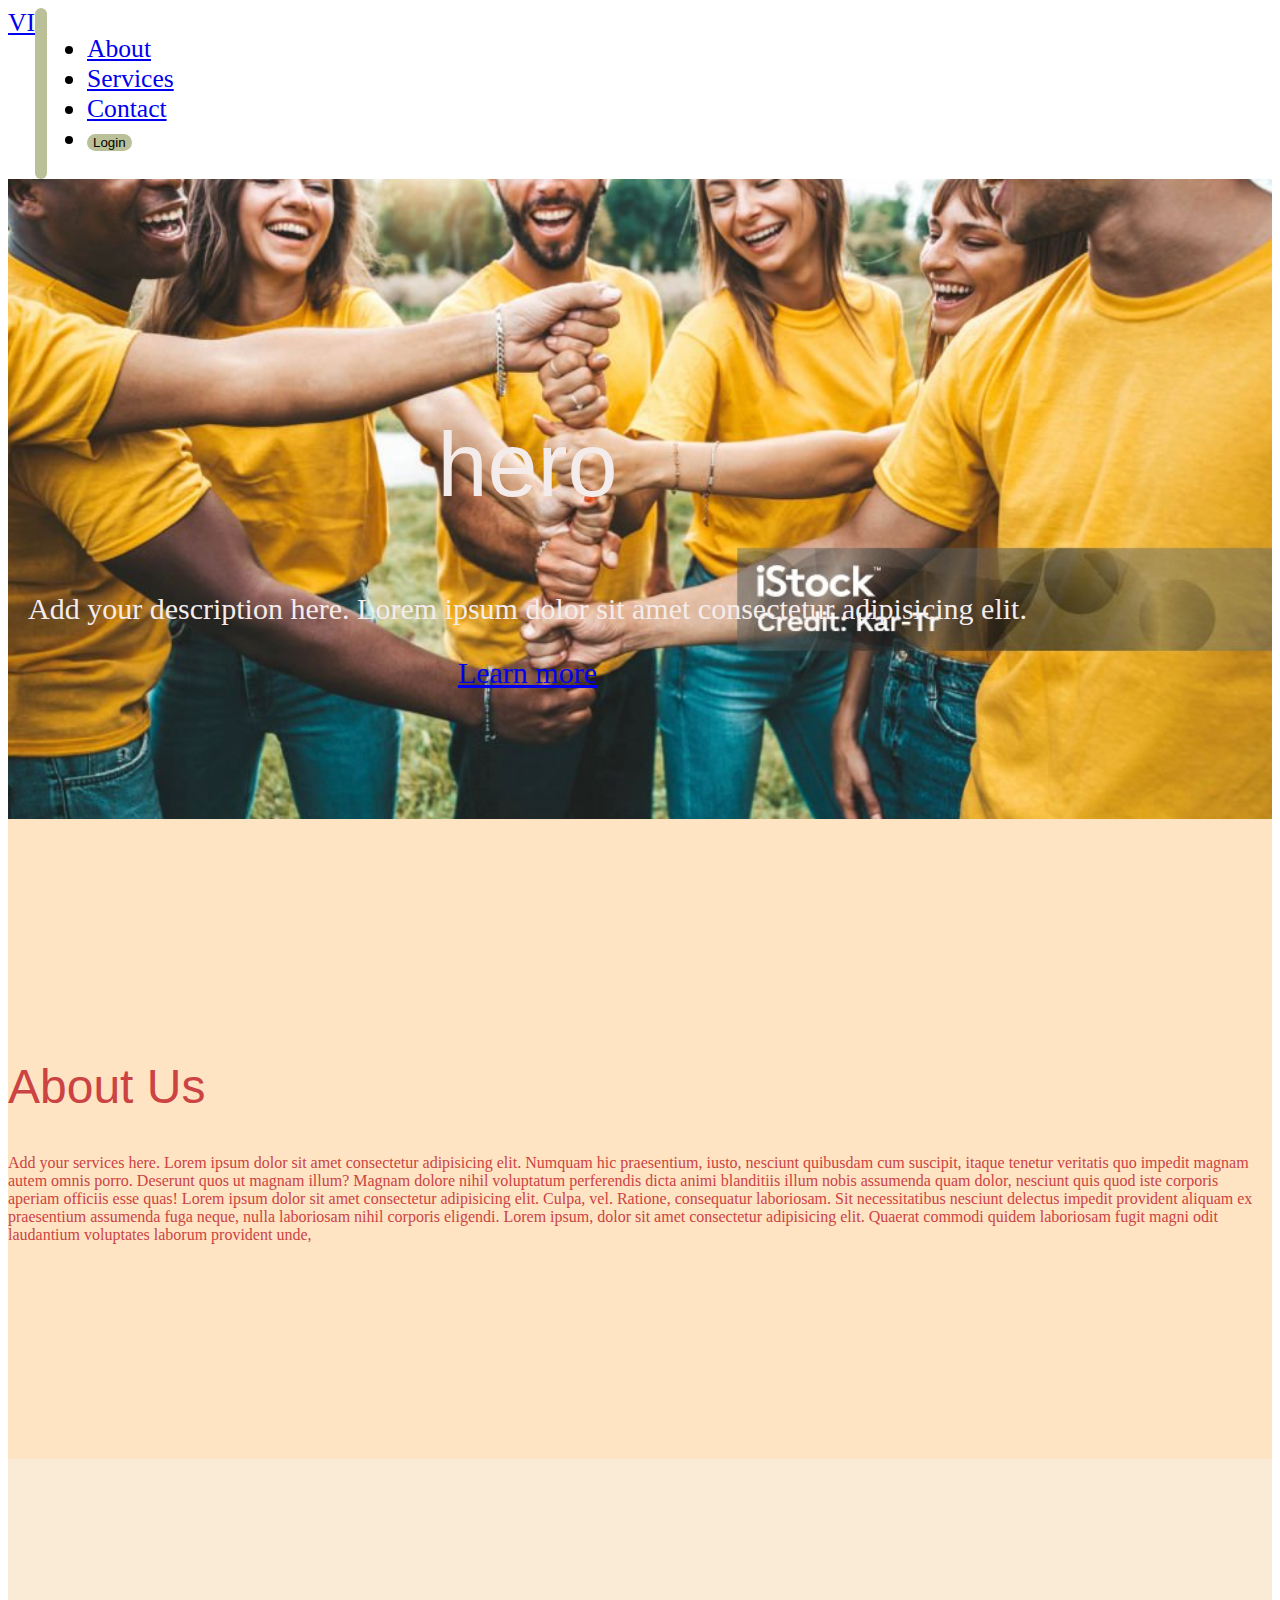
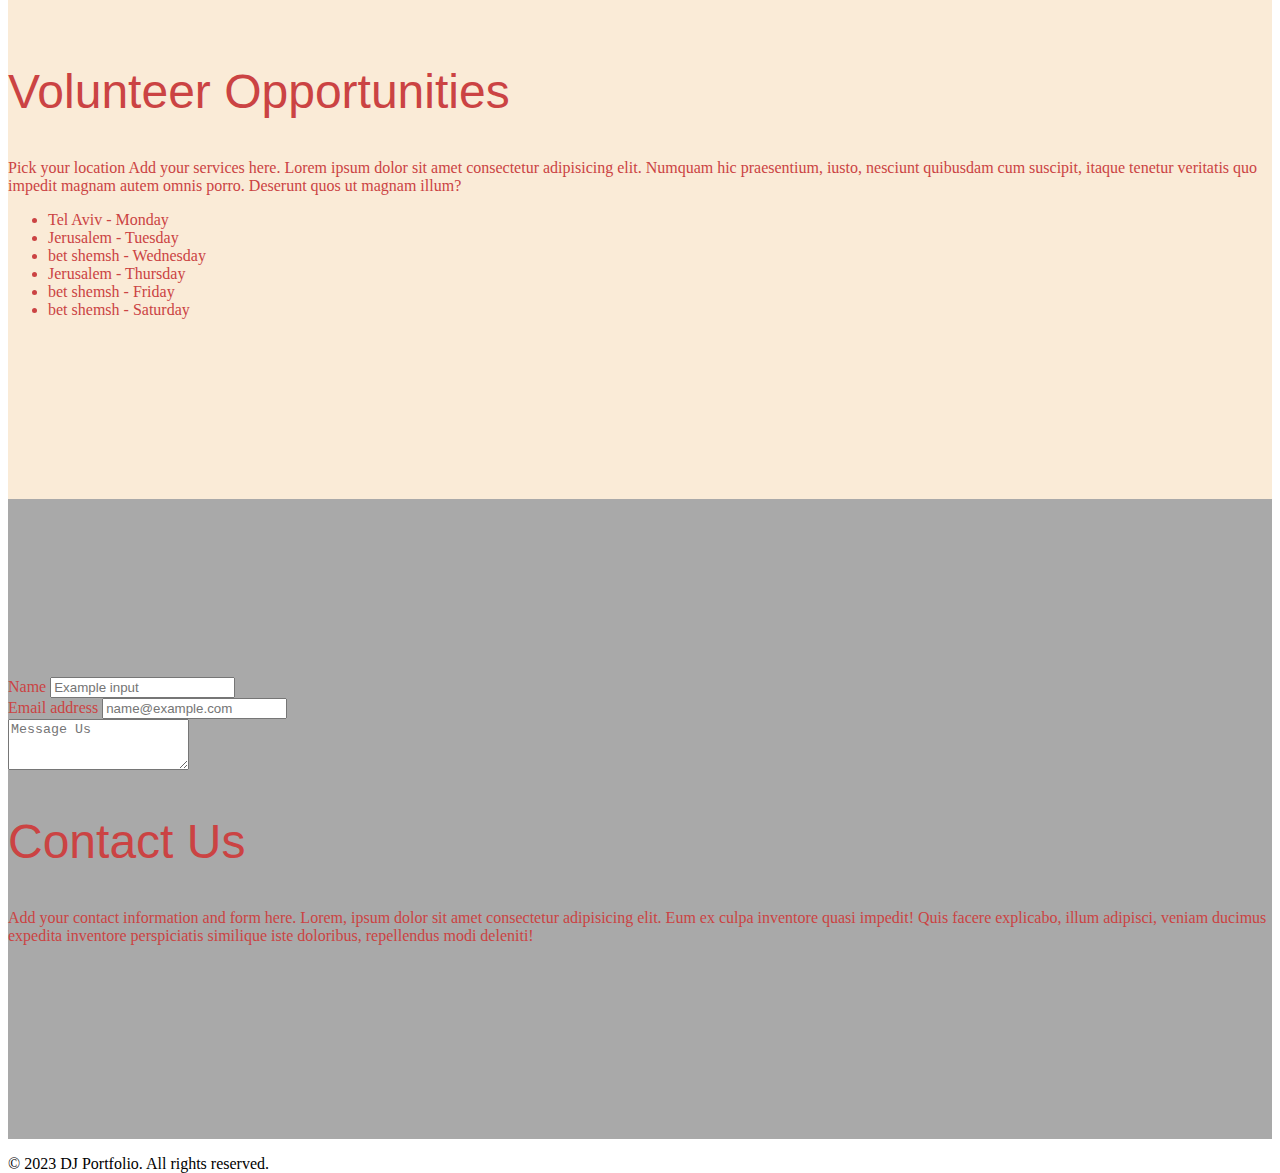
<file: index.html>
<!DOCTYPE html>
<html lang="en">
<head>
    <meta charset="UTF-8">
    <meta name="viewport" content="width=device-width, initial-scale=1.0">
    <link href="https://cdn.jsdelivr.net/npm/bootstrap@5.3.2/dist/css/bootstrap.min.css" rel="stylesheet" integrity="sha384-T3c6CoIi6uLrA9TneNEoa7RxnatzjcDSCmG1MXxSR1GAsXEV/Dwwykc2MPK8M2HN" crossorigin="anonymous">
    <link rel="stylesheet" href="index.css">
    <title>Document</title>
</head>
<body>
  
      <!-- Navbar -->

      <nav class="navbar-brand fixed-top navbar-expand-md bg-dark text-white  ">
        <a class="navbar-brand m-2 " href="#hero"><i></i>VI</a>
        <button class="navbar-toggler" type="button" data-toggle="collapse" data-target="#navbarNav"
          aria-controls="navbarNav" aria-expanded="false" aria-label="Toggle navigation">
          <span class="navbar-toggler-icon"></span>
        </button>
        <div class="collapse navbar-collapse" id="navbarNav">
          <ul class="navbar-nav ml-auto ns">
            <li class="nav-item">
              <a class="nav-link ms-md-3 text-light" href="#about">About</a>
            </li>
            <li class="nav-item">
              <a class="nav-link ms-md-3 text-light" href="#services">Services</a>
            </li>
            <li class="nav-item">
              <a class="nav-link ms-md-3 text-light" href="#contact">Contact</a>
            </li>
            <li class="nav-item">
              <a class="nav-link ms-md-4 text-light" href="login.html"><button>Login</button></a>
           </li>
          </ul>
        </div>
      </nav>
    
     <!-- Hero section -->

      <section id="hero" class="py-5">
        <div class="container">
            <div id="text">
                <h2>hero</h2>
                <p>Add your description here. Lorem ipsum dolor sit amet consectetur adipisicing elit. 
                </p>
                
                <a class="btn btn-warning btn-lg" href="#" role="button">Learn more</a>
            </div>
        </div>
      </section>

    <!-- About section -->
    <section id="about" class="py-5 ">
    <div class="container">
      <h2>About Us</h2>
      <p>Add your services here. Lorem ipsum dolor sit amet consectetur adipisicing elit. Numquam hic praesentium, iusto, nesciunt quibusdam cum suscipit, itaque tenetur veritatis quo impedit magnam autem omnis porro. Deserunt quos ut magnam illum?
        Magnam dolore nihil voluptatum perferendis dicta animi blanditiis illum nobis assumenda quam dolor, nesciunt quis quod iste corporis aperiam officiis esse quas!
                Lorem ipsum dolor sit amet consectetur adipisicing elit. Culpa, vel. Ratione, consequatur laboriosam. Sit necessitatibus nesciunt delectus impedit provident aliquam ex praesentium assumenda fuga neque, nulla laboriosam nihil corporis eligendi.
                Lorem ipsum, dolor sit amet consectetur adipisicing elit. Quaerat commodi quidem laboriosam fugit magni odit laudantium voluptates laborum provident unde, 
      </p>
    </div>
  </section>
      

      </section>
    
      <!-- Services section -->
      <section id="services" class="py-5">
        <div class="container">
          <h2>Volunteer Opportunities</h2>
          <p>Pick your location Add your services here. Lorem ipsum dolor sit amet consectetur adipisicing elit. Numquam hic praesentium, iusto, nesciunt quibusdam cum suscipit, itaque tenetur veritatis quo impedit magnam autem omnis porro. Deserunt quos ut magnam illum?</p>
          <div id="list_services"></div>
        </div>
      </section>
      
      <!-- Contact section -->
      <section id="contact" class="py-4">
        <div class="container">
          <div class="row featurette">
            <div class="col-md-6 order-md-2 ">
              <div class="form-group ">
                <label for="formGroupExampleInput">Name</label>
                <input type="text" class="form-control" id="formGroupExampleInput" placeholder="Example input">
              </div>
              <div class="form-group">
                <label for="exampleFormControlInput1">Email address</label>
                <input type="email" class="form-control" id="exampleFormControlInput1" placeholder="name@example.com">
              </div>
              <div class="form-group">
                <label for="exampleFormControlTextarea1"></label>
                <textarea class="form-control" id="exampleFormControlTextarea1" placeholder="Message Us" rows="3"></textarea>
              </div>  
            </div>
            <div class="col-md-6 order-md-1">
              <h2>Contact Us</h2>
              <p>Add your contact information and form here. Lorem, ipsum dolor sit amet consectetur adipisicing elit. Eum ex culpa inventore quasi impedit! Quis facere explicabo, illum adipisci, veniam ducimus expedita inventore perspiciatis similique iste doloribus, repellendus modi deleniti!</p>
          </div>
        </div>

      </section>
    
      <!-- Footer -->
      <footer class="py-4 bg-dark text-white">
        <div class="container text-center">
          <p>&copy; 2023 DJ Portfolio. All rights reserved.</p>
        </div>
      </footer>
    
      <!-- Bootstrap JS -->
<script src="https://stackpath.bootstrapcdn.com/bootstrap/4.5.2/js/bootstrap.min.js"></script>
<script src="script.js"></script>
</body>
</html>
</file>
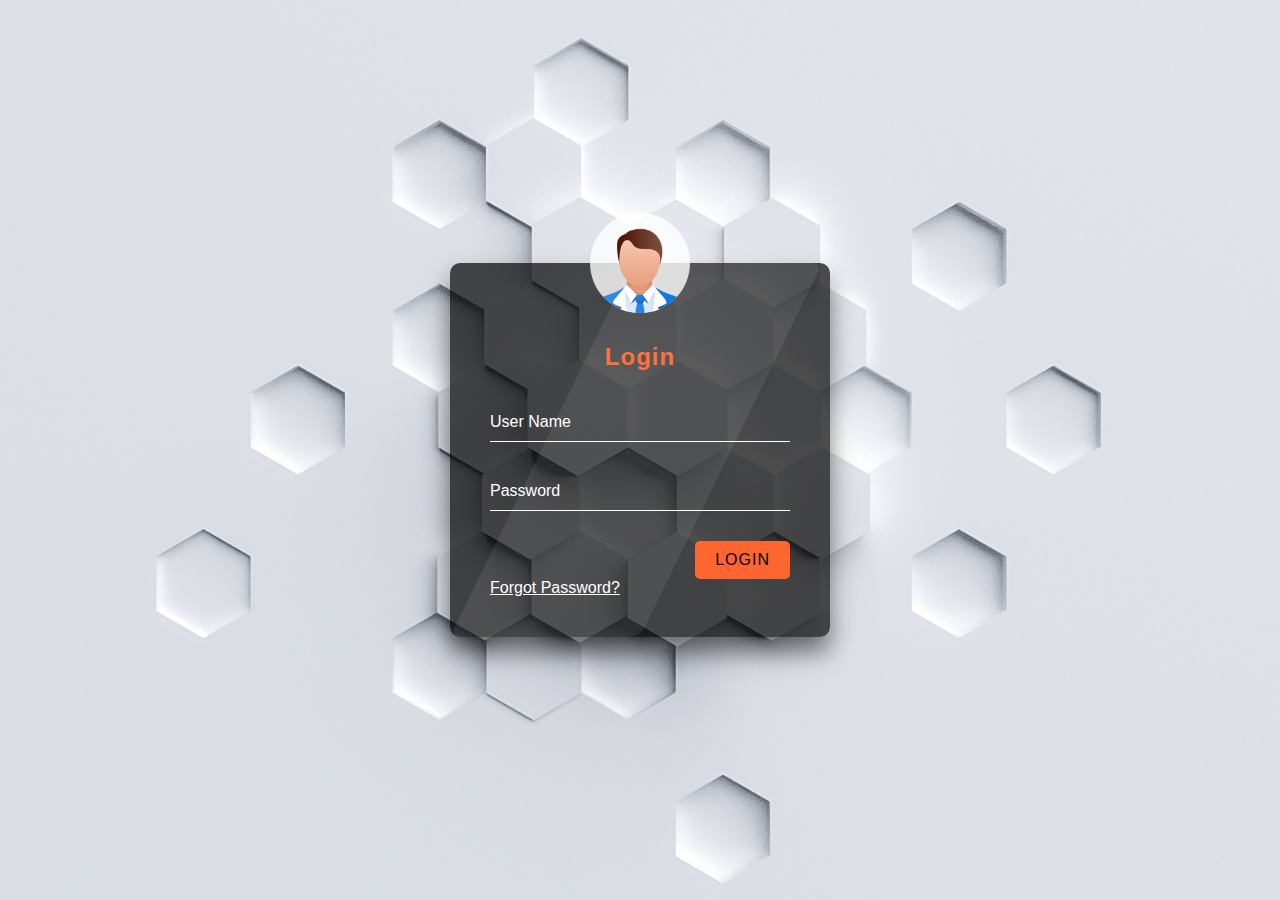
<file: login.html>
<!DOCTYPE html>
<html lang="en">
<head>
  <meta charset="UTF-8">
  <meta name="viewport" content="width=device-width, initial-scale=1.0">
  <meta http-equiv="X-UA-Compatible" content="ie=edge">
  <link rel="stylesheet" href="login.css">
  <title>Login Form Demo</title>
</head>
<body>
  <div class="login-wrapper">
    <form action="" class="form">
      <img src="img/avatar.png" alt="" > 
      <h2>Login</h2>
      <div class="input-group">
        <input type="text" name="loginUser" id="loginUser" required>
        <label for="loginUser">User Name</label>
      </div>
      <div class="input-group">
        <input type="password" name="loginPassword" id="loginPassword" required>
        <label for="loginPassword">Password</label>
      </div>
      <input type="submit" value="Login" class="submit-btn">
      <a href="#forgot-pw" class="forgot-pw">Forgot Password?</a>
    </form>

    <div id="forgot-pw">
      <form action="" class="form">
        <a href="#" class="close">&times;</a>
        <h2>Reset Password</h2>
        <div class="input-group">
          <input type="email" name="email" id="email" required>
          <label for="email">Email</label>
        </div>
        <input type="submit" value="Submit" class="submit-btn">
      </form>
    </div>
  </div>
  <script src="login.js"></script>
</body>
</html>
</file>
<file: index.css>
html,h1,h2,h3,h4,h5,h6,a{
    font-family: "Raleway";
}
body{
    height: 100rem;
}
.navbar{
    height: 4rem ;
    font-size: 1.6rem;
    display: flex;
    
}
.navbar-brand{
    font-size: 1.6rem;
    display: flex;
    justify-self: flex-start;
    
} 
button{
    background-color: rgb(186, 192, 151);
    border-radius: 10px;
    border: none;
    box-shadow: 50px;
}

#hero{
     
    height: 40%;
    background-image: url(/img/istockphoto-1492557979-1024x1024.jpg);
    background-size: cover;
    background-repeat: no-repeat;
    background-position: right top;
    background-attachment: fixed;
    position: relative;
    color:rgb(244, 235, 235);
    display: flex;
    align-items: top;
    align-self: start;   
    text-align: center;
}
#text{
    position: relative;
    font-size: 30px;
    margin: 20px;
    top: 10rem;
}
h2 {
    font: 3em sans-serif;
}
#about{

    height: 40%;
    position: relative;
    color:rgb(203, 67, 67);
    display: flex;
    align-items: center;
    align-self: start;    
    background-color: bisque;
}
#services{

    height: 40%;
    position: relative;
    color:rgb(203, 67, 67);
    display: flex;
    align-items: center;
    align-self: start;  
    background-color: antiquewhite;

}
#contact{

    height: 40%;
    position: relative;
    color:rgb(203, 67, 67);
    display: flex;
    align-items: center;
    align-self: start;  
    background-color: darkgray;

}
/* .navbar-nav{

    display: flex; 
    justify-content: space-evenly;    
} */
</file>
<file: login.css>
* {
  margin: 0;
  padding: 0;
  box-sizing: border-box;
}
body {
  background: url('img/bg.jpg') no-repeat center;
  background-size: cover;
  font-family: sans-serif;
}
.login-wrapper {
  height: 100vh;
  width: 100vw;
  display: flex;
  justify-content: center;
  align-items: center;
}
.form {
  position: relative;
  width: 100%;
  max-width: 380px;
  padding: 80px 40px 40px;
  background: rgba(0,0,0,0.7);
  border-radius: 10px;
  color: #fff;
  box-shadow: 0 15px 25px rgba(0,0,0,0.5);
}
.form::before {
  content:'';
  position: absolute;
  top: 0;
  left: 0;
  width: 50%;
  height: 100%;
  background: rgba(255,255,255, 0.08);
  transform: skewX(-26deg);
  transform-origin: bottom left;
  border-radius: 10px;
  pointer-events: none;
}
.form img {
  position: absolute;
  top: -50px;
  left: calc(50% - 50px);
  width: 100px;
  background: rgba(255,255,255, 0.8);
  border-radius: 50%;
}
.form h2 {
  text-align: center;
  letter-spacing: 1px;
  margin-bottom: 2rem;
  color: #ff652f;
}
.form .input-group {
  position: relative;
}
.form .input-group input {
  width: 100%;
  padding: 10px 0;
  font-size: 1rem;
  letter-spacing: 1px;
  margin-bottom: 30px;
  border: none;
  border-bottom: 1px solid #fff;
  outline: none;
  background-color: transparent;
  color: inherit;
}
.form .input-group label {
  position: absolute;
  top: 0;
  left: 0;
  padding: 10px 0;
  font-size: 1rem;
  pointer-events: none;
  transition: .3s ease-out;
}
.form .input-group input:focus + label,
.form .input-group input:valid + label {
  transform: translateY(-18px);
  color: #ff652f;
  font-size: .8rem;
}
.submit-btn {
  display: block;
  margin-left: auto;
  border: none;
  outline: none;
  background: #ff652f;
  font-size: 1rem;
  text-transform: uppercase;
  letter-spacing: 1px;
  padding: 10px 20px;
  border-radius: 5px;
  cursor: pointer;
}
.forgot-pw {
  color: inherit;
}

#forgot-pw {
  position: absolute;
  display: flex;
  justify-content: center;
  align-items: center;
  top: 0;
  left: 0;
  right: 0;
  height: 0;
  z-index: 1;
  background: #fff;
  opacity: 0;
  transition: 0.6s;
}
#forgot-pw:target {
  height: 100%;
  opacity: 1;
}
.close {
  position: absolute;
  right: 1.5rem;
  top: 0.5rem;
  font-size: 2rem;
  font-weight: 900;
  text-decoration: none;
  color: inherit;
}
</file>
